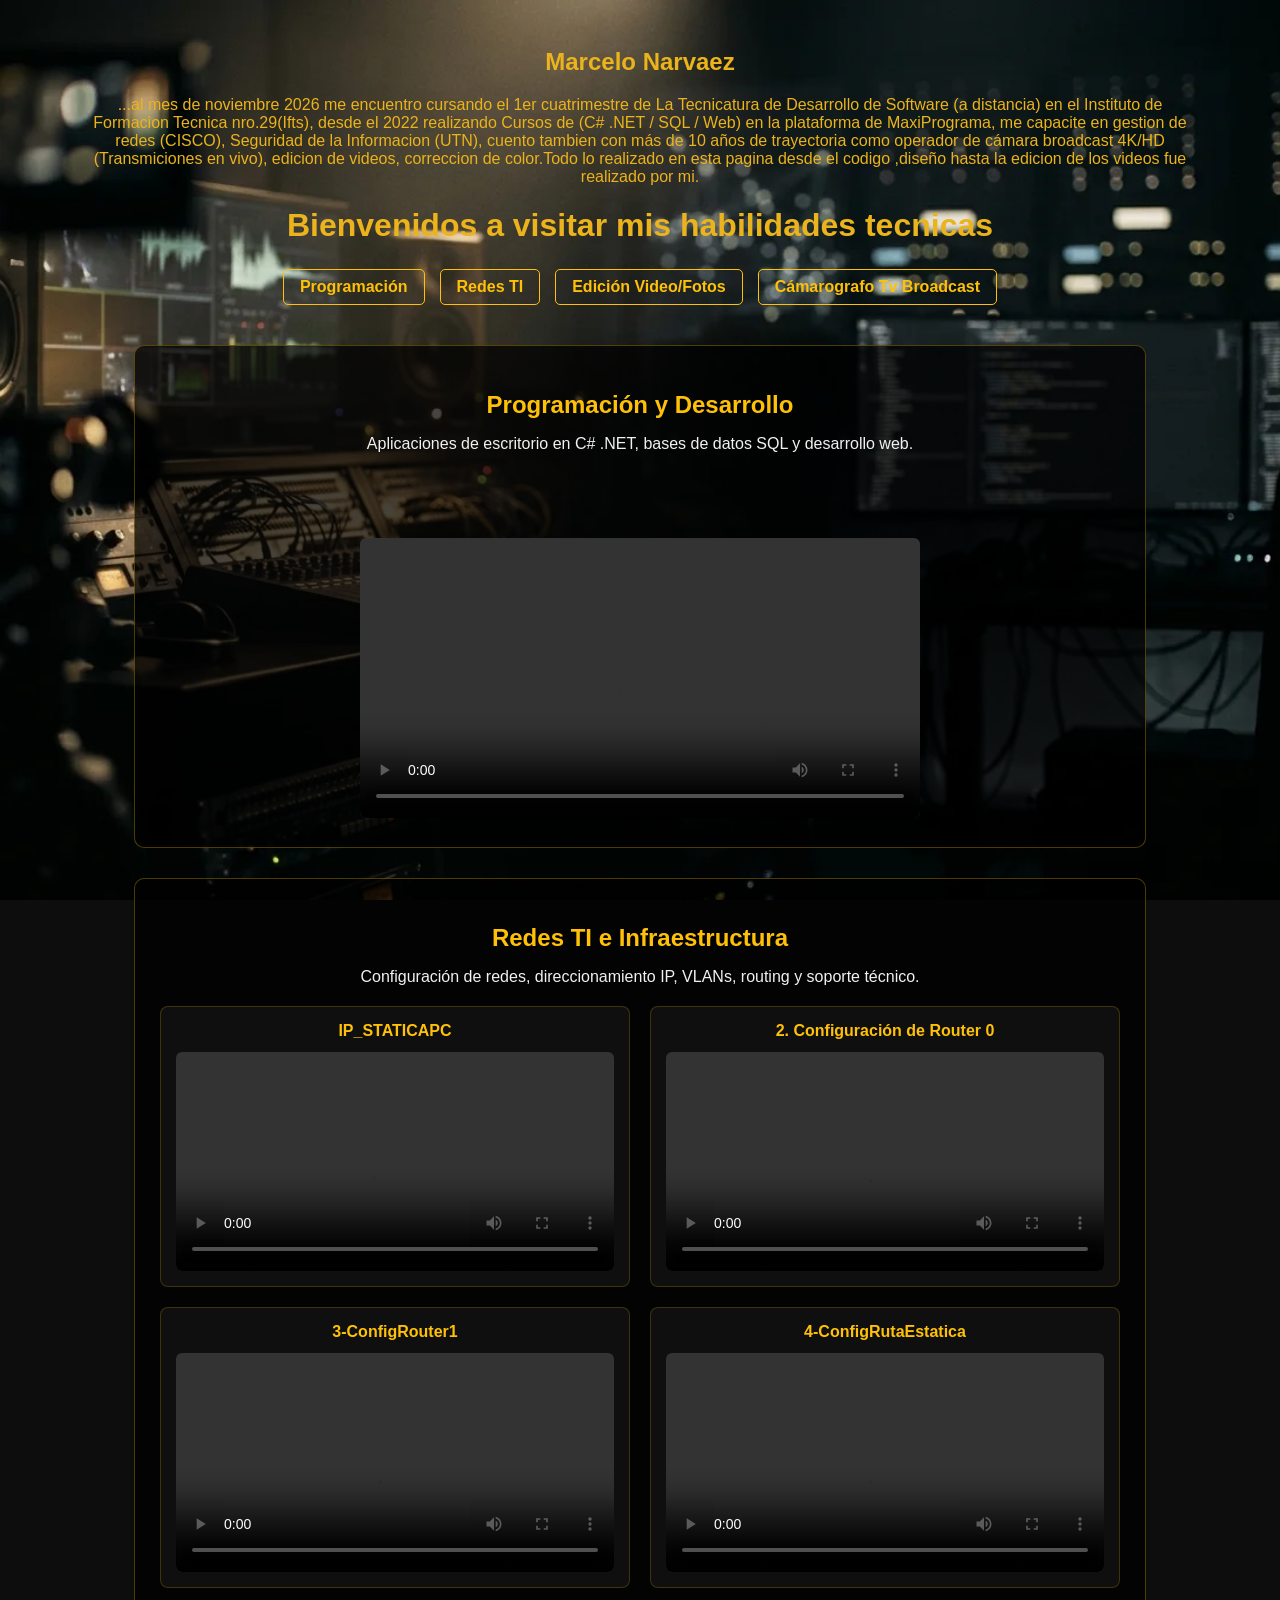
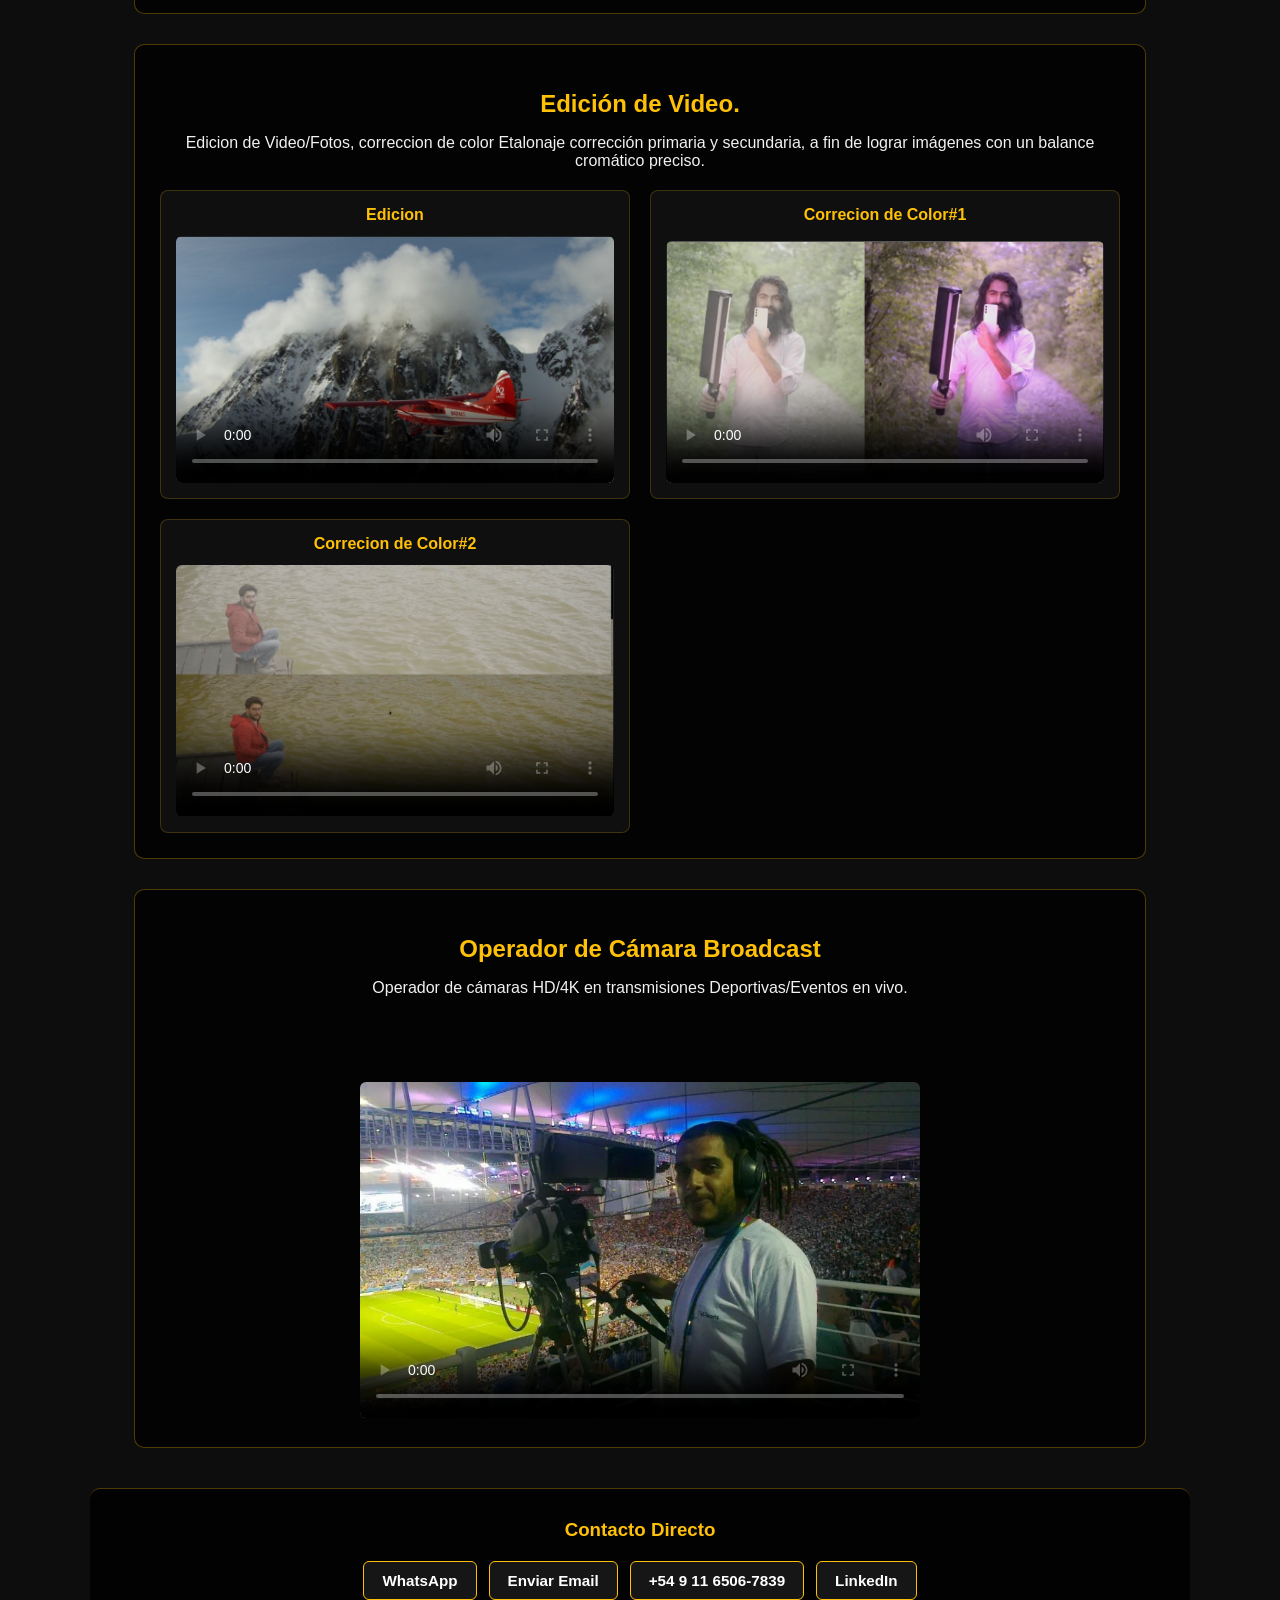
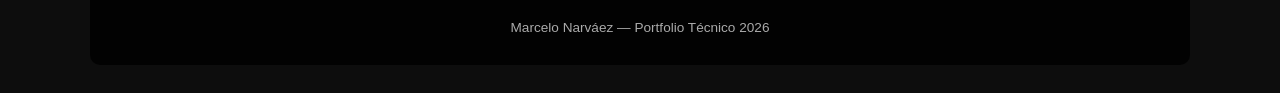
<file: index.html>
<!DOCTYPE html>
<html lang="es">
<head>
    <meta charset="UTF-8">
    <meta http-equiv="X-UA-Compatible" content="IE=edge">
    <meta name="viewport" content="width=device-width, initial-scale=1.0">

     <!-- Cabeceras de Seguridad (Hardening HTTP en cliente) -->
    <meta http-equiv="Content-Security-Policy" content="default-src 'self'; style-src 'self' https://fonts.googleapis.com; font-src 'self' https://fonts.gstatic.com; media-src 'self'; img-src 'self';">
    <meta http-equiv="X-Content-Type-Options" content="nosniff">
    <meta name="referrer" content="strict-origin-when-cross-origin">

    <title>Portfolio Marcelo Narvaez</title>
    <link rel="preconnect" href="https://fonts.googleapis.com">
        <link href="https://fonts.googleapis.com/css2?family=Share+Tech+Mono&display=swap" rel="stylesheet">
    <link rel="stylesheet" href="styles.css?v=3"/>
    
</head>
<body>
    <div class="group">
        <header>
           <h2>Marcelo Narvaez</h2>
                <p class="resena">
                 ...al mes de noviembre 2026 me encuentro cursando el 1er cuatrimestre de La Tecnicatura de Desarrollo de Software (a distancia) en el Instituto de Formacion Tecnica nro.29(Ifts), desde el 2022 realizando Cursos de (C# .NET / SQL / Web) en la plataforma de MaxiPrograma,
                me capacite en gestion de redes (CISCO), Seguridad de la Informacion (UTN), cuento tambien con más de 10 años de trayectoria como operador de cámara broadcast 4K/HD (Transmiciones en vivo), edicion de videos, correccion de color.Todo lo realizado en esta pagina desde el codigo ,diseño hasta la edicion de los videos fue realizado por mi.
                </p>
           <h1>Bienvenidos a visitar mis habilidades tecnicas</h1>

             <!-- Menú de navegación rápida hacia cada sección -->
            <nav class="menu">
                <a href="#programacion">Programación</a>
                <a href="#redes">Redes TI</a>
                <a href="#edicion">Edición Video/Fotos</a>
                <a href="#broadcast">Cámarografo Tv Broadcast</a>
            </nav>
        </header>

        <main>
            <!-- SECCIÓN 1: PROGRAMACIÓN -->
            <section id="programacion" class="seccion-habilidad">
                <h2>Programación y Desarrollo</h2>
                <p>Aplicaciones de escritorio en C# .NET, bases de datos SQL y desarrollo web.</p>
                <div class="video">
                    <video width="560" height="315" controls preload="metadata">
                        <source src="videos/app_SistemaDeGestionDeTuNegocio.mp4" type="video/mp4">
                        Tu navegador no soporta la reproducción de video.
                    </video>
                </div>
            </section>

            <!-- SECCIÓN 2: REDES TI -->
            <section id="redes" class="seccion-habilidad">
                <h2>Redes TI e Infraestructura</h2>
                <p>Configuración de redes, direccionamiento IP, VLANs, routing y soporte técnico.</p>

                 <div class="galeria-videos">   
                    <div class="video-item">
                        <h4>IP_STATICAPC</h4>
                        <video controls preload="metadata">
                            <source src="videos/1-IP_STATICAPC.mp4" type="video/mp4">
                            Tu navegador no soporta la reproducción de video.
                        </video>
                    </div>

                   <div class="video-item">
                        <h4>2. Configuración de Router 0</h4>
                        <video controls preload="metadata">
                        <source src="videos/2-ConfigRouter0.mp4" type="video/mp4">
                        Tu navegador no soporta la reproducción de video.
                        </video>
                    </div>

                    <div class="video-item">
                        <h4>3-ConfigRouter1</h4>
                        <video controls preload="metadata">
                            <source src="videos/3-ConfigRouter1.mp4" type="video/mp4">
                            Tu navegador no soporta la reproducción de video.
                        </video>
                    </div>

                    <div class="video-item">
                        <h4>4-ConfigRutaEstatica</h4>
                        <video controls preload="metadata">
                            <source src="videos/4-ConfigRutaEstatica.mp4" type="video/mp4">
                            Tu navegador no soporta la reproducción de video.
                        </video>
                    </div>
                </div>
        </section>
                 <!-- SECCIÓN 3: EDICIÓN DE VIDEO Y FOTOS -->
            <section id="edicion" class="seccion-habilidad">
                <h2>Edición de Video.</h2>
                <p>Edicion de Video/Fotos, correccion de color Etalonaje corrección primaria y secundaria,
                               a fin de lograr imágenes con un balance cromático preciso.</p>

                <div class="galeria-videos">
                    <div class="video-item">
                    <h4>Edicion</h4>
                        <video controls preload="metadata" poster="img/portada-avion-color.webp">
                           <source src="videos/Airplane Trailer 2026.mp4" type="video/mp4">
                        Tu navegador no soporta la reproducción de video.
                       </video>
                    </div>
                
                    <div class="video-item">
                        <h4>Correcion de Color#1</h4>
                        <video controls preload="metadata" poster="img/portada-color.webp">
                                 <source src="videos/1-BosqueLamparaFinal.mp4" type="video/mp4">
                            Tu navegador no soporta la reproducción de video.
                        </video>
                    </div>

                    <div class="video-item">
                        <h4>Correcion de Color#2</h4>
                        <video controls preload="metadata" poster="img/portada-rivera-color.webp">
                                 <source src="videos/2-hombreRojo.mp4" type="video/mp4">
                            Tu navegador no soporta la reproducción de video.
                        </video>
                    </div>
                </div>    
            </section>

            <!-- SECCIÓN 4: OPERADOR DE CÁMARA BROADCAST -->
            <section id="broadcast" class="seccion-habilidad">
                <h2>Operador de Cámara Broadcast</h2>
                <p>Operador de cámaras HD/4K en transmisiones Deportivas/Eventos en vivo.</p>
                <div class="video">
                    <video width="560" height="315" controls preload="metadata" poster="img/portada-camarografo.webp">
                        <source src="videos/clip_CamarografoNarvaezMarcelo.mp4" type="video/mp4">
                        Tu navegador no soporta la reproducción de video.
                    </video>
                </div>
            </section>
        </main>

    
       <footer class="footer">
                <h3>Contacto Directo</h3>
            <div class="contacto-links">
                <a href="https://wa.me/5491165067839?text=Hola%20Marcelo,%20vi%20tu%20portfolio%20web%20y%20me%20gustaría%20contactarte." target="_blank" rel="noopener noreferrer" class="btn-contacto whatsapp">
                    WhatsApp
                </a>
                <a href="mailto:narvaeztmg@gmail.com?subject=Contacto%20desde%20Portfolio%20Web" class="btn-contacto email">
                    Enviar Email
                </a>
                <a href="tel:+5491165067839" class="btn-contacto telefono">
                    +54 9 11 6506-7839
                </a>
                <a href="https://www.linkedin.com/in/marcelonarvaeztapia/" target="_blank" rel="noopener noreferrer" class="btn-contacto linkedin">
                    LinkedIn
                </a>
            </div>
            <p class="copyright">Marcelo Narváez — Portfolio Técnico 2026</p>
       </footer>
    </div>
</body>
</html>
</file>
<file: styles.css>
body {
    background-image: url(img/img_fondo_noviembre.webp);
    /* El degradado oscuro encima asegura que el texto amarillo y blanco siempre se lea perfecto */
    /*background-image: linear-gradient(rgba(10, 10, 10, 0.72), rgba(10, 10, 10, 0.82)), url('img/img_fondo_noviembre.webp');*/
    background-position: center center;
    background-repeat: no repeat; 
    background-attachment: fixed;
    background-size:cover;
    background-color: brown;
    background-color: #0d0d0d; /* Color de respaldo mientras carga */
    color: rgb(235, 179, 28);
    font-family:Verdana, Geneva, Tahoma, sans-serif;
    position: relative;
    
    
}
    /* Ajuste del contenedor principal */
  .group {
      width: 100%;
      max-width: 1100px;
      padding-top: 20%;
      padding-bottom: 20%;
      margin: 0 auto;
      padding: 20px 15px;
      text-align: center;
}
  .video {
      padding-top: 65px;
}

  .footer {
     background-color: rgba(0, 0, 0, 0.8);
    border-top: 1px solid rgba(255, 193, 7, 0.3);
    border-radius: 10px;
    padding: 30px 20px;
    margin-top: 40px;
    text-align: center;
      
}

.footer h3 {
    color: #ffc107;
    margin-top: 0;
    margin-bottom: 20px;
}

.contacto-links {
    display: flex;
    justify-content: center;
    flex-wrap: wrap;
    gap: 12px;
    margin-bottom: 20px;
}

.btn-contacto {
    text-decoration: none;
    color: #fff;
    background-color: rgba(255, 255, 255, 0.08);
    border: 1px solid #ffc107;
    padding: 10px 18px;
    border-radius: 6px;
    font-weight: bold;
    font-size: 0.95rem;
    transition: all 0.3s ease;
}

.btn-contacto:hover {
    background-color: #ffc107;
    color: #111;
    transform: translateY(-2px);
}

.copyright {
    color: #aaa;
    font-size: 0.85rem;
    margin: 0;
}

/* Desplazamiento suave al hacer clic en el menú */
html {
    scroll-behavior: smooth;
}

/* Barra de navegación */
.menu {
    display: flex;
    justify-content: center;
    flex-wrap: wrap;
    gap: 15px;
    margin: 25px 0 40px 0;
}

.menu a {
    color: #ffc107;
    text-decoration: none;
    border: 1px solid #ffc107;
    padding: 8px 16px;
    border-radius: 5px;
    font-weight: bold;
    transition: background-color 0.3s, color 0.3s;
}

.menu a:hover {
    background-color: #ffc107;
    color: #111;
}

/* Bloques de cada habilidad */
.seccion-habilidad {
    background-color: rgba(0, 0, 0, 0.72);
    border: 1px solid rgba(255, 193, 7, 0.3);
    border-radius: 10px;
    padding: 25px;
    margin: 30px auto;
    max-width: 960px;
    text-align: center;
}

.seccion-habilidad h2 {
    color: #ffc107;
    margin-bottom: 10px;
}

.seccion-habilidad p {
    color: #f1f1f1;
    margin-bottom: 20px;
}

/* Hace que los videos se adapten si lo ven desde un celular */
.video video {
    max-width: 100%;
    height: auto;
    border-radius: 6px;
}

/* Cuadrícula de 2 columnas para los videos */
.galeria-videos {
    display: grid;
    grid-template-columns: repeat(2, 1fr);
    gap: 20px;
    margin-top: 20px;
}

/* Tarjeta individual de cada video */
.video-item {
    background-color: rgba(255, 255, 255, 0.05);
    border: 1px solid rgba(255, 193, 7, 0.2);
    border-radius: 8px;
    padding: 15px;
    display: flex;
    flex-direction: column;
    justify-content: space-between;
}

.video-item h4 {
    color: #ffc107;
    margin-top: 0;
    margin-bottom: 12px;
    font-size: 1rem;
}

/* Hace que el video ocupe exactamente el ancho de su celda */
.video-item video {
    width: 100%;
    height: auto;
    border-radius: 6px;
}

/* En pantallas de celular (menos de 768px), pasa a 1 sola columna */
@media (max-width: 768px) {
    .galeria-videos {
        grid-template-columns: 1fr;
    }

        /* Asegura que los márgenes y rellenos no desborden la pantalla en móviles */
    * {
        box-sizing: border-box;
    }

    /* REGLAS RESPONSIVAS PARA CELULARES (pantallas menores a 768px) */
@media (max-width: 768px) {
    .group {
        padding-top: 30px;
        padding-bottom: 30px;
    }

    header h1 {
        font-size: 1.5rem;
    }

    /* Botones del menú superior más cómodos para el pulgar */
    .menu {
        flex-direction: column;
        align-items: stretch;
        gap: 10px;
    }

    .menu a {
        text-align: center;
        padding: 12px;
    }

    /* Secciones más compactas en pantalla chica */
    .seccion-habilidad {
        padding: 18px 14px;
        margin: 20px auto;
    }

    /* Botones de contacto apilados a ancho completo en móvil */
    .contacto-links {
        flex-direction: column;
        align-items: stretch;
    }

    .btn-contacto {
        text-align: center;
        padding: 12px;
    }
}
/* Estilo de la reseña profesional en el encabezado */
.resena {
    max-width: 780px;
    margin: 15px auto 22px auto;
    padding: 12px 20px;
    background-color: rgba(0, 0, 0, 0.65);
    border-left: 3px solid #ffc107;
    border-right: 3px solid #ffc107;
    border-radius: 6px;
    color: #f1f1f1;
    font-size: 1rem;
    line-height: 1.5;
    text-align: center;
}
@media (max-width: 768px) {
    .resena {
        font-size: 0.9rem;
        padding: 10px 14px;
        margin: 12px 10px 18px 10px;
    }
}
}
</file>
